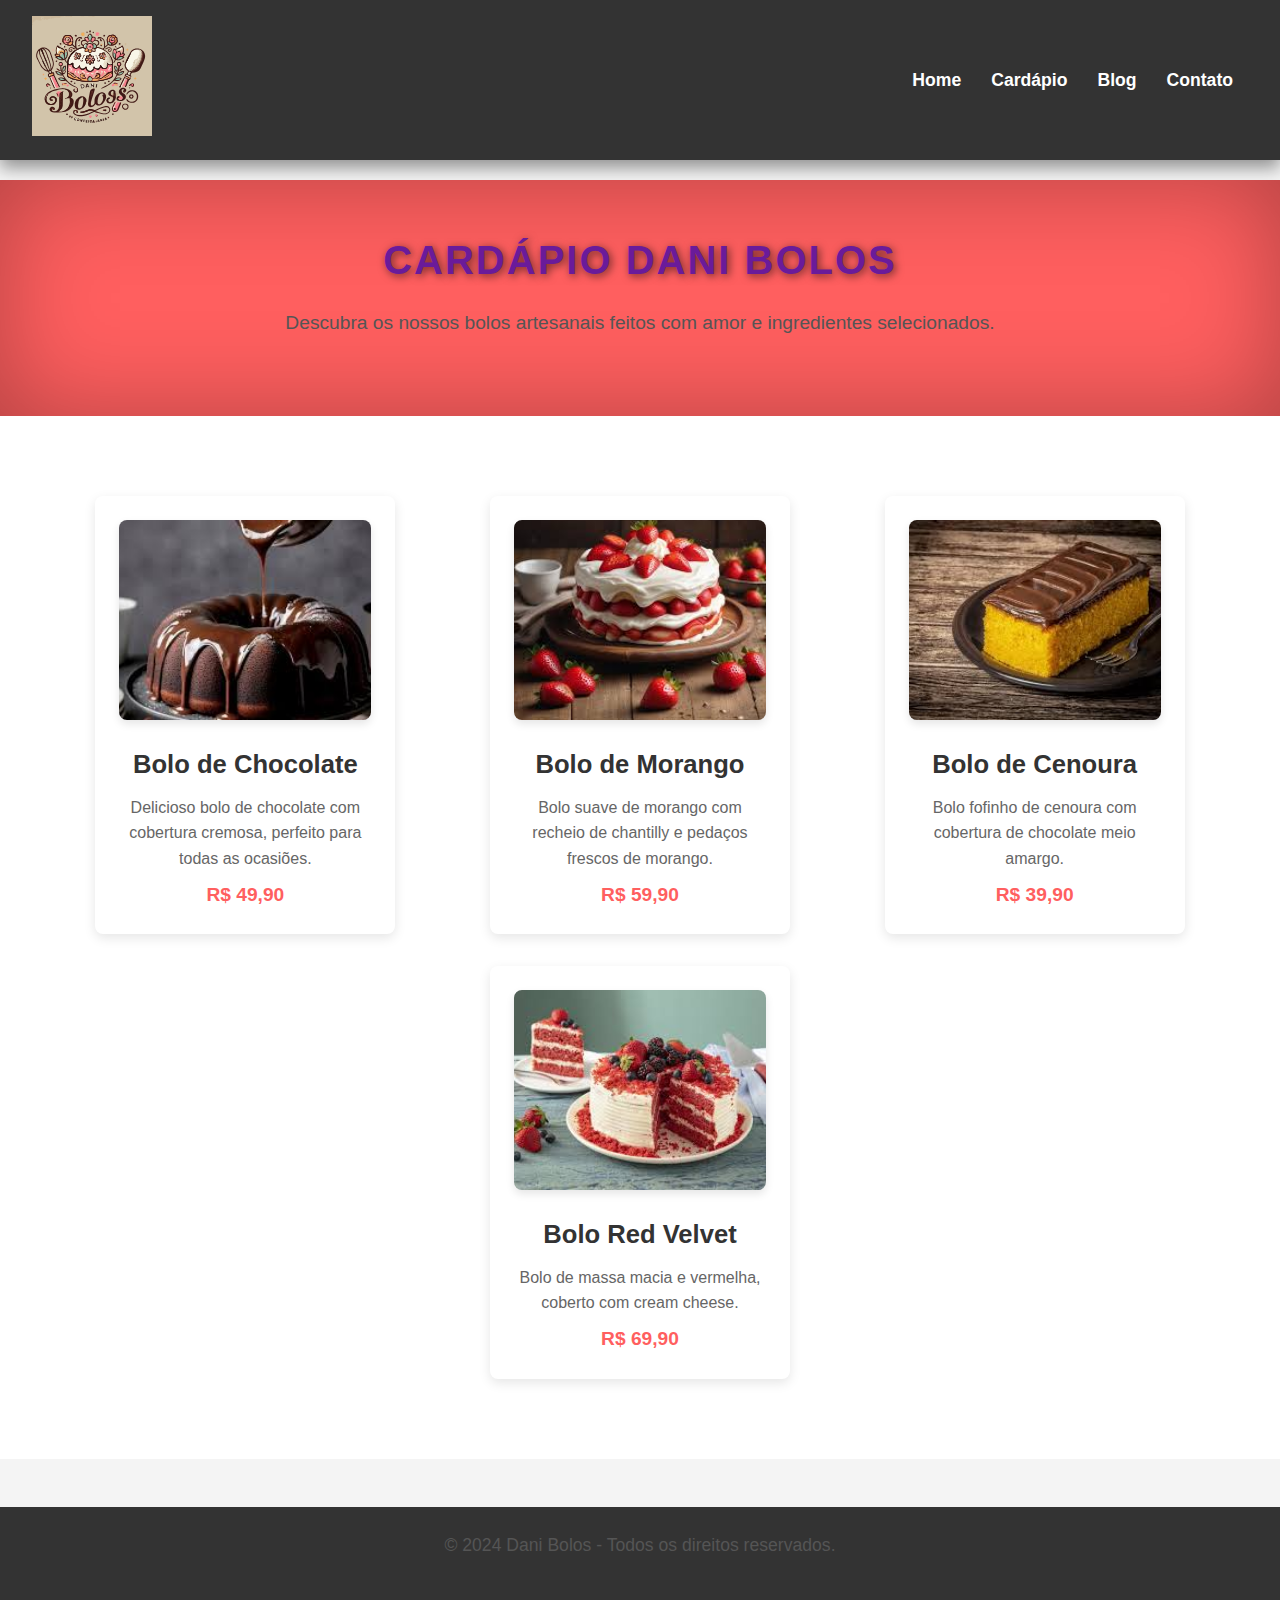
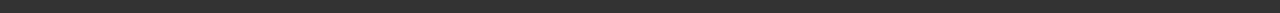
<file: cardapio.html>
<!DOCTYPE html>
<html lang="pt-br">
<head>
    <meta charset="UTF-8">
    <meta name="viewport" content="width=device-width, initial-scale=1.0">
    <title>Cardápio - Dani Bolos</title>
    <link rel="stylesheet" href="style.css">
    <link rel="icon" href="favicon.jpeg" type="image/x-icon">
</head>
<body>

    <!-- Header -->
    <header>
        <div class="logo">
            <img src="logo.svg" alt="Logo Dani Bolos" width="120">
        </div>
        <nav>
            <ul>
                <li><a href="index.html">Home</a></li>
                <li><a href="cardapio.html">Cardápio</a></li>
                <li><a href="blog.html">Blog</a></li>
                <li><a href="contato.html">Contato</a></li>
            </ul>
        </nav>
    </header>

    <!-- Hero Section -->
    <section class="hero">
        <h1>Cardápio Dani Bolos</h1>
        <p>Descubra os nossos bolos artesanais feitos com amor e ingredientes selecionados.</p>
    </section>

    <!-- Menu Section -->
    <section class="menu">
        <div class="container">
            <!-- Bolo 1 -->
            <div class="menu-item">
                <img src="bolodechocolate.jpg" alt="Bolo de Chocolate">
                <h3>Bolo de Chocolate</h3>
                <p>Delicioso bolo de chocolate com cobertura cremosa, perfeito para todas as ocasiões.</p>
                <span>R$ 49,90</span>
            </div>

            <!-- Bolo 2 -->
            <div class="menu-item">
                <img src="bolodemorango.jpg" alt="Bolo de Morango">
                <h3>Bolo de Morango</h3>
                <p>Bolo suave de morango com recheio de chantilly e pedaços frescos de morango.</p>
                <span>R$ 59,90</span>
            </div>

            <!-- Bolo 3 -->
            <div class="menu-item">
                <img src="bolodecenoura.jpg" alt="Bolo de Cenoura">
                <h3>Bolo de Cenoura</h3>
                <p>Bolo fofinho de cenoura com cobertura de chocolate meio amargo.</p>
                <span>R$ 39,90</span>
            </div>

            <!-- Bolo 4 -->
            <div class="menu-item">
                <img src="boloredvelvet.jpg" alt="Bolo Red Velvet">
                <h3>Bolo Red Velvet</h3>
                <p>Bolo de massa macia e vermelha, coberto com cream cheese.</p>
                <span>R$ 69,90</span>
            </div>
        </div>
    </section>

    <!-- Footer -->
    <footer>
        <p>&copy; 2024 Dani Bolos - Todos os direitos reservados.</p>
    </footer>

</body>
</html>
</file>
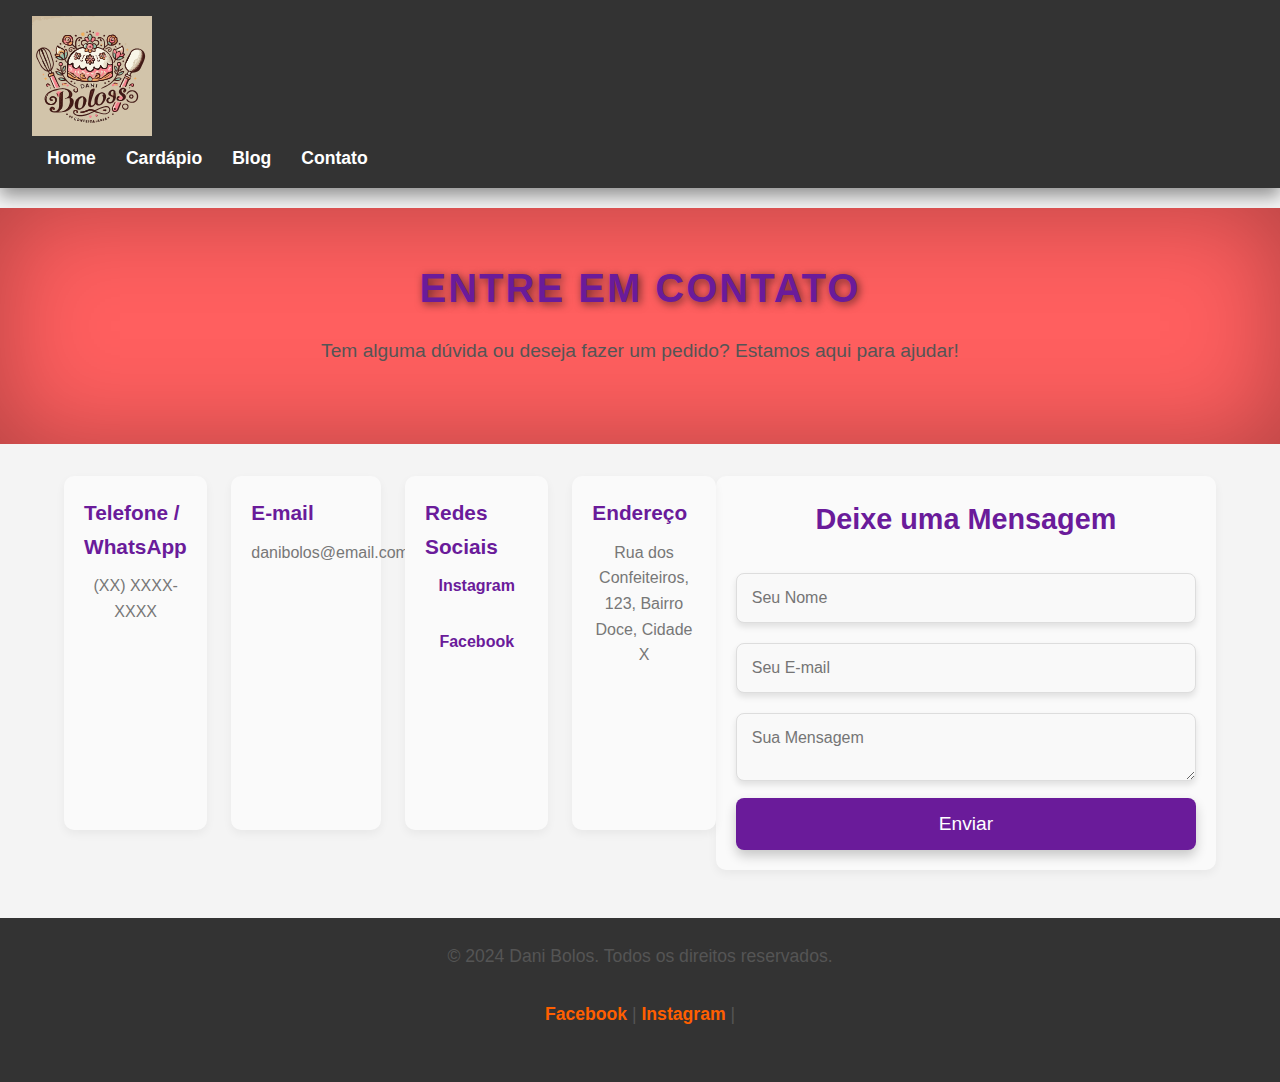
<file: contato.html>
<!DOCTYPE html>
<html lang="pt-br">
<head>
    <meta charset="UTF-8">
    <meta name="viewport" content="width=device-width, initial-scale=1.0">
    <title>Contato - Dani Bolos</title>
    
    <!-- Favicon -->
    <link rel="icon" href="favicon.jpeg" type="image/x-icon">
    
    <!-- Link para o arquivo CSS -->
    <link rel="stylesheet" href="style.css">
</head>
<body>

    <!-- Header -->
    <header>
        <nav>
            <div class="logo">
                <img src="logo.svg" alt="Logo Dani Bolos" width="120">
            </div>
            <ul>
                <li><a href="index.html">Home</a></li>
                <li><a href="cardapio.html">Cardápio</a></li>
                <li><a href="blog.html">Blog</a></li>
                <li><a href="contato.html">Contato</a></li>
            </ul>
        </nav>
    </header>

    <!-- Hero Section -->
    <section class="hero">
        <div class="hero-content">
            <h1>Entre em Contato</h1>
            <p>Tem alguma dúvida ou deseja fazer um pedido? Estamos aqui para ajudar!</p>
        </div>
    </section>

    <!-- Contact Section -->
    <div class="container">
        <!-- Contact Information -->
        <div class="contact-info">
            <div class="contact-card">
                <h3>Telefone / WhatsApp</h3>
                <p>(XX) XXXX-XXXX</p>
            </div>

            <div class="contact-card">
                <h3>E-mail</h3>
                <p>danibolos@email.com</p>
            </div>

            <div class="contact-card">
                <h3>Redes Sociais</h3>
                <p><a href="https://www.instagram.com/dani.bolos_/" target="_blank">Instagram</a></p>
                <p><a href="https://www.facebook.com/danibolos" target="_blank">Facebook</a></p>
            </div>

            <div class="contact-card">
                <h3>Endereço</h3>
                <p>Rua dos Confeiteiros, 123, Bairro Doce, Cidade X</p>
            </div>
        </div>

        <!-- Contact Form -->
        <div class="contact-form">
            <h2>Deixe uma Mensagem</h2>
            <form action="#" method="POST">
                <input type="text" placeholder="Seu Nome" required>
                <input type="email" placeholder="Seu E-mail" required>
                <textarea placeholder="Sua Mensagem" required></textarea>
                <button type="submit">Enviar</button>
            </form>
        </div>
    </div>

    <!-- Footer -->
    <footer>
        <p>&copy; 2024 Dani Bolos. Todos os direitos reservados.</p>
        <p>
            <a href="#">Facebook</a> |
            <a href="https://www.instagram.com/dani.bolos_/">Instagram</a> |
        </p>
    </footer>

    <script src="script.js"></script>
</body>
</html>
</file>
<file: style.css>
/* Reset CSS */
* {
    margin: 0;
    padding: 0;
    box-sizing: border-box;
}

/* Corpo da página */
body {
    font-family: 'Arial', sans-serif;
    background-color: #f8f8f8;
    color: #333;
    line-height: 1.6;
}

/* Header */
header {
    background-color: #333;
    color: white;
    padding: 1rem;
    box-shadow: 0 4px 8px rgba(0, 0, 0, 0.3);
    transition: box-shadow 0.3s ease;
}

header:hover {
    box-shadow: 0 8px 16px rgba(0, 0, 0, 0.4);
}

nav ul {
    display: flex;
    justify-content: center;
    list-style: none;
    padding: 0;
}

nav ul li {
    margin: 0 15px;
}

nav ul li a {
    color: white;
    text-decoration: none;
    font-size: 1.1rem;
    transition: color 0.3s ease;
}

nav ul li a:hover {
    color: #ff5f5f;
}

/* Hero Section */
.hero {
    background-image: url('https://via.placeholder.com/1600x600');
    background-size: cover;
    background-position: center;
    color: white;
    text-align: center;
    padding: 5rem 0;
    box-shadow: inset 0 0 100px rgba(0, 0, 0, 0.3);
}

.hero h1 {
    font-size: 3rem;
    margin-bottom: 1rem;
    text-shadow: 2px 2px 8px rgba(0, 0, 0, 0.6);
    animation: fadeIn 2s ease-out;
}

.hero p {
    font-size: 1.25rem;
    animation: fadeIn 3s ease-out;
}

.cta-button {
    background-color: #ff5f5f;
    padding: 12px 24px;
    color: white;
    text-decoration: none;
    border-radius: 5px;
    font-size: 1.1rem;
    box-shadow: 0 6px 12px rgba(0, 0, 0, 0.2);
    transition: background-color 0.3s ease, box-shadow 0.3s ease;
    animation: fadeIn 4s ease-out;
}

.cta-button:hover {
    background-color: #e04a4a;
    box-shadow: 0 12px 24px rgba(0, 0, 0, 0.3);
}

@keyframes fadeIn {
    0% {
        opacity: 0;
        transform: translateY(-20px);
    }

    100% {
        opacity: 1;
        transform: translateY(0);
    }
}

/* Container */
.container {
    display: flex;
    justify-content: space-between;
    margin: 2rem 5%;
}

/* Main Content */
.main-content {
    width: 70%;
}

.post {
    background-color: white;
    margin-bottom: 2rem;
    padding: 2rem;
    box-shadow: 0 8px 24px rgba(0, 0, 0, 0.1);
    border-radius: 8px;
    transition: transform 0.3s ease, box-shadow 0.3s ease;
    animation: fadeIn 1s ease-out;
}

.post:hover {
    transform: translateY(-10px);
    box-shadow: 0 16px 32px rgba(0, 0, 0, 0.2);
}

.post img {
    width: 100%;
    height: auto;
    border-radius: 8px;
    box-shadow: 0 4px 12px rgba(0, 0, 0, 0.1);
}

.post h2 {
    font-size: 2rem;
    margin: 1rem 0;
    color: #333;
    text-shadow: 1px 1px 4px rgba(0, 0, 0, 0.2);
}

.post p {
    font-size: 1.1rem;
    color: #666;
}

.post a {
    text-decoration: none;
    color: #ff5f5f;
    font: arial
}
/* Reset de estilo */
* {
    margin: 0;
    padding: 0;
    box-sizing: border-box;
}

/* Corpo da página */
body {
    font-family: 'Arial', sans-serif;
    background-color: #f8f8f8;
    color: #333;
}

/* Header */
header {
    background-color: #333;
    color: white;
    padding: 1rem 2rem;
    box-shadow: 0 4px 8px rgba(0, 0, 0, 0.2);
    display: flex;
    justify-content: space-between;
    align-items: center;
}

header .logo img {
    max-width: 120px;
}

nav ul {
    display: flex;
    list-style: none;
}

nav ul li {
    margin: 0 15px;
}

nav ul li a {
    color: white;
    text-decoration: none;
    font-size: 1.1rem;
    transition: color 0.3s ease;
}

nav ul li a:hover {
    color: #ff5f5f;
}

/* Hero Section */
.hero {
    background-color: #ff5f5f;
    color: white;
    text-align: center;
    padding: 3rem;
    margin-top: 20px;
}

.hero h1 {
    font-size: 2.5rem;
    margin-bottom: 1rem;
}

.hero p {
    font-size: 1.2rem;
    margin-top: 0.5rem;
}

/* Menu Section */
.menu {
    padding: 3rem 0;
    background-color: #fff;
}

.menu .container {
    display: flex;
    justify-content: space-around;
    flex-wrap: wrap;
    gap: 2rem;
}

.menu-item {
    background-color: #fff;
    border-radius: 8px;
    box-shadow: 0 4px 12px rgba(0, 0, 0, 0.1);
    width: 300px;
    text-align: center;
    padding: 1.5rem;
    transition: transform 0.3s ease, box-shadow 0.3s ease;
}

.menu-item:hover {
    transform: translateY(-5px);
    box-shadow: 0 8px 16px rgba(0, 0, 0, 0.2);
}

.menu-item img {
    width: 100%;
    height: 200px;
    object-fit: cover;
    border-radius: 8px;
    box-shadow: 0 4px 8px rgba(0, 0, 0, 0.1);
}

.menu-item h3 {
    font-size: 1.6rem;
    margin-top: 1rem;
    color: #333;
}

.menu-item p {
    font-size: 1rem;
    color: #666;
    margin: 0.5rem 0;
}

.menu-item span {
    font-size: 1.2rem;
    color: #ff5f5f;
    font-weight: bold;
    margin-top: 1rem;
}

/* Footer */
footer {
    text-align: center;
    padding: 1.5rem;
    background-color: #333;
    color: white;
    margin-top: 3rem;
}

/* Responsividade */
@media (max-width: 768px) {
    .menu .container {
        flex-direction: column;
        align-items: center;
    }

    .menu-item {
        width: 80%;
    }

    .hero h1 {
        font-size: 2rem;
    }

    .hero p {
        font-size: 1.1rem;
    }
}
/* Reset de estilo */
* {
    margin: 0;
    padding: 0;
    box-sizing: border-box;
}

/* Corpo do site */
body {
    font-family: 'Arial', sans-serif;
    background-color: #f4f4f4;
    color: #333;
}

/* Header */
header {
    background-color: #333;
    color: white;
    padding: 1rem 2rem;
    box-shadow: 0 4px 8px rgba(0, 0, 0, 0.2);
    display: flex;
    justify-content: space-between;
    align-items: center;
}

header .logo img {
    max-width: 120px;
}

nav ul {
    display: flex;
    list-style: none;
}

nav ul li {
    margin: 0 15px;
}

nav ul li a {
    color: white;
    text-decoration: none;
    font-size: 1.1rem;
    transition: color 0.3s ease;
}

nav ul li a:hover {
    color: #ff5f5f;
}

/* Hero Section */
.hero {
    background-color: #ff5f5f;
    color: white;
    text-align: center;
    padding: 3rem;
    margin-top: 20px;
}

.hero h1 {
    font-size: 2.5rem;
    margin-bottom: 1rem;
}

.hero p {
    font-size: 1.2rem;
    margin-top: 0.5rem;
}

/* Blog Posts */
.blog-posts {
    padding: 3rem 0;
    background-color: #fff;
}

.blog-posts .container {
    display: flex;
    flex-direction: column;
    gap: 2rem;
    align-items: center;
}

.post {
    background-color: #fff;
    border-radius: 8px;
    box-shadow: 0 4px 12px rgba(0, 0, 0, 0.1);
    width: 90%;
    max-width: 800px;
    display: flex;
    flex-direction: column;
    overflow: hidden;
    transition: transform 0.3s ease;
}

.post:hover {
    transform: translateY(-5px);
    box-shadow: 0 8px 16px rgba(0, 0, 0, 0.2);
}

.post-img {
    width: 100%;
    height: 250px;
    object-fit: cover;
    transition: opacity 0.3s ease;
}

.post-img:hover {
    opacity: 0.8;
}

.post-content {
    padding: 1.5rem;
}

.post h2 {
    font-size: 1.8rem;
    color: #333;
    margin-bottom: 1rem;
}

.post h2 a {
    color: inherit;
    text-decoration: none;
    transition: color 0.3s ease;
}

.post h2 a:hover {
    color: #ff5f5f;
}

.post-meta {
    font-size: 0.9rem;
    color: #777;
    margin-bottom: 1rem;
}

.post-excerpt {
    font-size: 1rem;
    color: #555;
    margin-bottom: 1rem;
}

.btn-read-more {
    text-decoration: none;
    color: #fff;
    background-color: #ff5f5f;
    padding: 0.8rem 1.5rem;
    border-radius: 5px;
    display: inline-block;
    font-weight: bold;
    transition: background-color 0.3s ease;
}

.btn-read-more:hover {
    background-color: #e04a4a;
}

/* Footer */
footer {
    text-align: center;
    padding: 1.5rem;
    background-color: #333;
    color: white;
    margin-top: 3rem;
}

/* Responsividade */
@media (max-width: 768px) {
    .post {
        width: 100%;
    }

    .hero h1 {
        font-size: 2rem;
    }

    .hero p {
        font-size: 1.1rem;
    }
}
/* Reset básico */
* {
    margin: 0;
    padding: 0;
    box-sizing: border-box;
    font-family: 'Arial', sans-serif;
}

body {
    background-color: #f9f9f9;
    color: #333;
}

/* Seção de Contato */
.contact-section {
    background: linear-gradient(135deg, #ff8c00, #ff5f00);
    padding: 50px 0;
    text-align: center;
    animation: fadeIn 1.5s ease-out;
}

/* Contêiner principal */
.contact-container {
    width: 80%;
    max-width: 1200px;
    margin: 0 auto;
    padding: 40px;
    background: #fff;
    box-shadow: 0 4px 30px rgba(0, 0, 0, 0.1);
    border-radius: 10px;
    animation: slideUp 1s ease-out;
}

h1 {
    font-size: 2.5rem;
    color: #333;
    margin-bottom: 20px;
    text-transform: uppercase;
    letter-spacing: 2px;
}

p {
    font-size: 1.1rem;
    margin-bottom: 40px;
    color: #555;
}

/* Cartões de Contato */
.contact-info {
    display: flex;
    justify-content: space-between;
    gap: 20px;
    margin-bottom: 40px;
}

.contact-card {
    background-color: #f7f7f7;
    padding: 20px;
    border-radius: 8px;
    box-shadow: 0 4px 10px rgba(0, 0, 0, 0.1);
    width: 23%;
    transform: translateY(0);
    transition: transform 0.3s ease-in-out;
}

.contact-card:hover {
    transform: translateY(-10px);
}

h3 {
    font-size: 1.4rem;
    color: #ff5f00;
    margin-bottom: 10px;
    font-weight: bold;
}

a {
    color: #ff5f00;
    text-decoration: none;
    font-weight: bold;
    transition: color 0.3s ease;
}

a:hover {
    color: #333;
}

/* Formulário de Contato */
.contact-form {
    background-color: #fff;
    padding: 30px;
    border-radius: 10px;
    box-shadow: 0 4px 20px rgba(0, 0, 0, 0.1);
    max-width: 600px;
    margin: 0 auto;
}

.contact-form h2 {
    font-size: 2rem;
    color: #ff8c00;
    margin-bottom: 20px;
}

.contact-form input, .contact-form textarea {
    width: 100%;
    padding: 15px;
    margin-bottom: 20px;
    border-radius: 8px;
    border: 1px solid #ccc;
    font-size: 1rem;
    box-shadow: 0 4px 6px rgba(0, 0, 0, 0.1);
    transition: border-color 0.3s ease;
}

.contact-form input:focus, .contact-form textarea:focus {
    border-color: #ff8c00;
    outline: none;
}

.contact-form button {
    padding: 15px 30px;
    background-color: #ff8c00;
    color: #fff;
    border: none;
    border-radius: 8px;
    font-size: 1.1rem;
    cursor: pointer;
    box-shadow: 0 6px 12px rgba(0, 0, 0, 0.2);
    transition: background-color 0.3s ease, transform 0.2s ease;
}

.contact-form button:hover {
    background-color: #ff5f00;
    transform: translateY(-5px);
}

/* Animações */
@keyframes fadeIn {
    from {
        opacity: 0;
    }
    to {
        opacity: 1;
    }
}

@keyframes slideUp {
    from {
        transform: translateY(50px);
    }
    to {
        transform: translateY(0);
    }
}
* {
    margin: 0;
    padding: 0;
    box-sizing: border-box;
}

body {
    font-family: 'Arial', sans-serif;
    background-color: #f4f4f4;
    color: #333;
    line-height: 1.6;
}

.contact-section {
    display: flex;
    justify-content: center;
    align-items: center;
    height: 100vh;
    padding: 20px;
}

.contact-container {
    background: #fff;
    border-radius: 15px;
    box-shadow: 0 10px 30px rgba(0, 0, 0, 0.1);
    width: 100%;
    max-width: 1200px;
    padding: 30px;
    transform: translateY(20px);
    opacity: 0;
    animation: fadeInUp 1s forwards;
}

h1 {
    text-align: center;
    font-size: 2.5rem;
    margin-bottom: 20px;
    color: #6a1b9a;
    text-shadow: 2px 2px 5px rgba(0, 0, 0, 0.2);
}

p {
    text-align: center;
    font-size: 1.1rem;
    margin-bottom: 30px;
    color: #555;
}

.contact-info {
    display: flex;
    justify-content: space-between;
    margin-bottom: 40px;
    gap: 20px;
}

.contact-card {
    background-color: #fafafa;
    border-radius: 10px;
    padding: 20px;
    box-shadow: 0 4px 10px rgba(0, 0, 0, 0.05);
    transition: transform 0.3s, box-shadow 0.3s;
    flex-basis: 22%;
}

.contact-card:hover {
    transform: translateY(-10px);
    box-shadow: 0 10px 20px rgba(0, 0, 0, 0.1);
}

.contact-card h3 {
    font-size: 1.3rem;
    margin-bottom: 10px;
    color: #6a1b9a;
}

.contact-card p {
    font-size: 1rem;
    color: #777;
}

.contact-card a {
    text-decoration: none;
    color: #6a1b9a;
    transition: color 0.3s;
}

.contact-card a:hover {
    color: #4a148c;
}

.contact-form {
    background-color: #fafafa;
    padding: 20px;
    border-radius: 10px;
    box-shadow: 0 4px 10px rgba(0, 0, 0, 0.05);
    transition: transform 0.3s, box-shadow 0.3s;
}

.contact-form h2 {
    font-size: 1.8rem;
    color: #6a1b9a;
    margin-bottom: 20px;
    text-align: center;
}

.contact-form input,
.contact-form textarea {
    width: 100%;
    padding: 15px;
    margin: 10px 0;
    border: 1px solid #ddd;
    border-radius: 8px;
    font-size: 1rem;
    background-color: #f9f9f9;
    transition: border-color 0.3s, box-shadow 0.3s;
}

.contact-form input:focus,
.contact-form textarea:focus {
    border-color: #6a1b9a;
    box-shadow: 0 0 5px rgba(106, 27, 154, 0.2);
    outline: none;
}

.contact-form button {
    width: 100%;
    padding: 15px;
    background-color: #6a1b9a;
    color: white;
    font-size: 1.2rem;
    border: none;
    border-radius: 8px;
    cursor: pointer;
    transition: background-color 0.3s, transform 0.3s;
}

.contact-form button:hover {
    background-color: #4a148c;
    transform: translateY(-5px);
}

@keyframes fadeInUp {
    to {
        transform: translateY(0);
        opacity: 1;
    }
}

@media (max-width: 768px) {
    .contact-info {
        flex-direction: column;
        align-items: center;
    }

    .contact-card {
        flex-basis: 100%;
        margin-bottom: 20px;
    }

    .contact-container {
        padding: 20px;
    }
}
</file>
